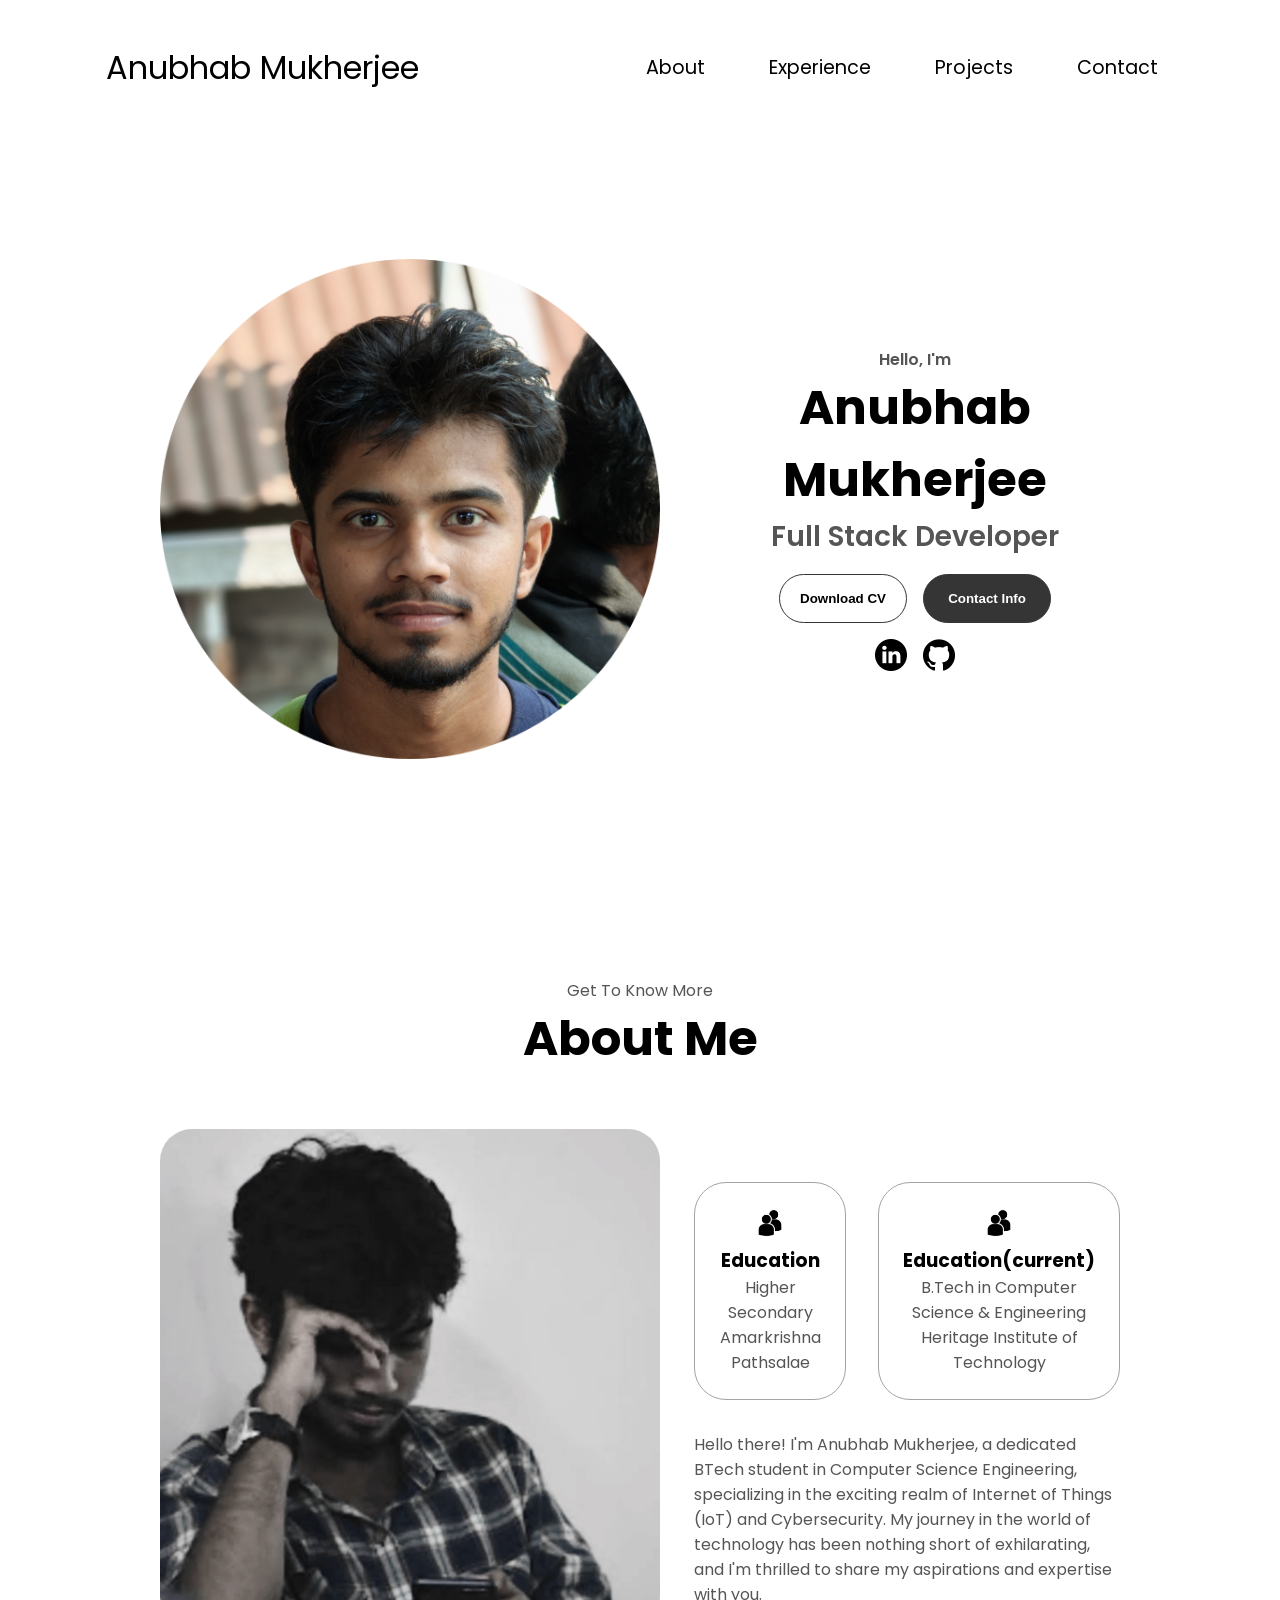
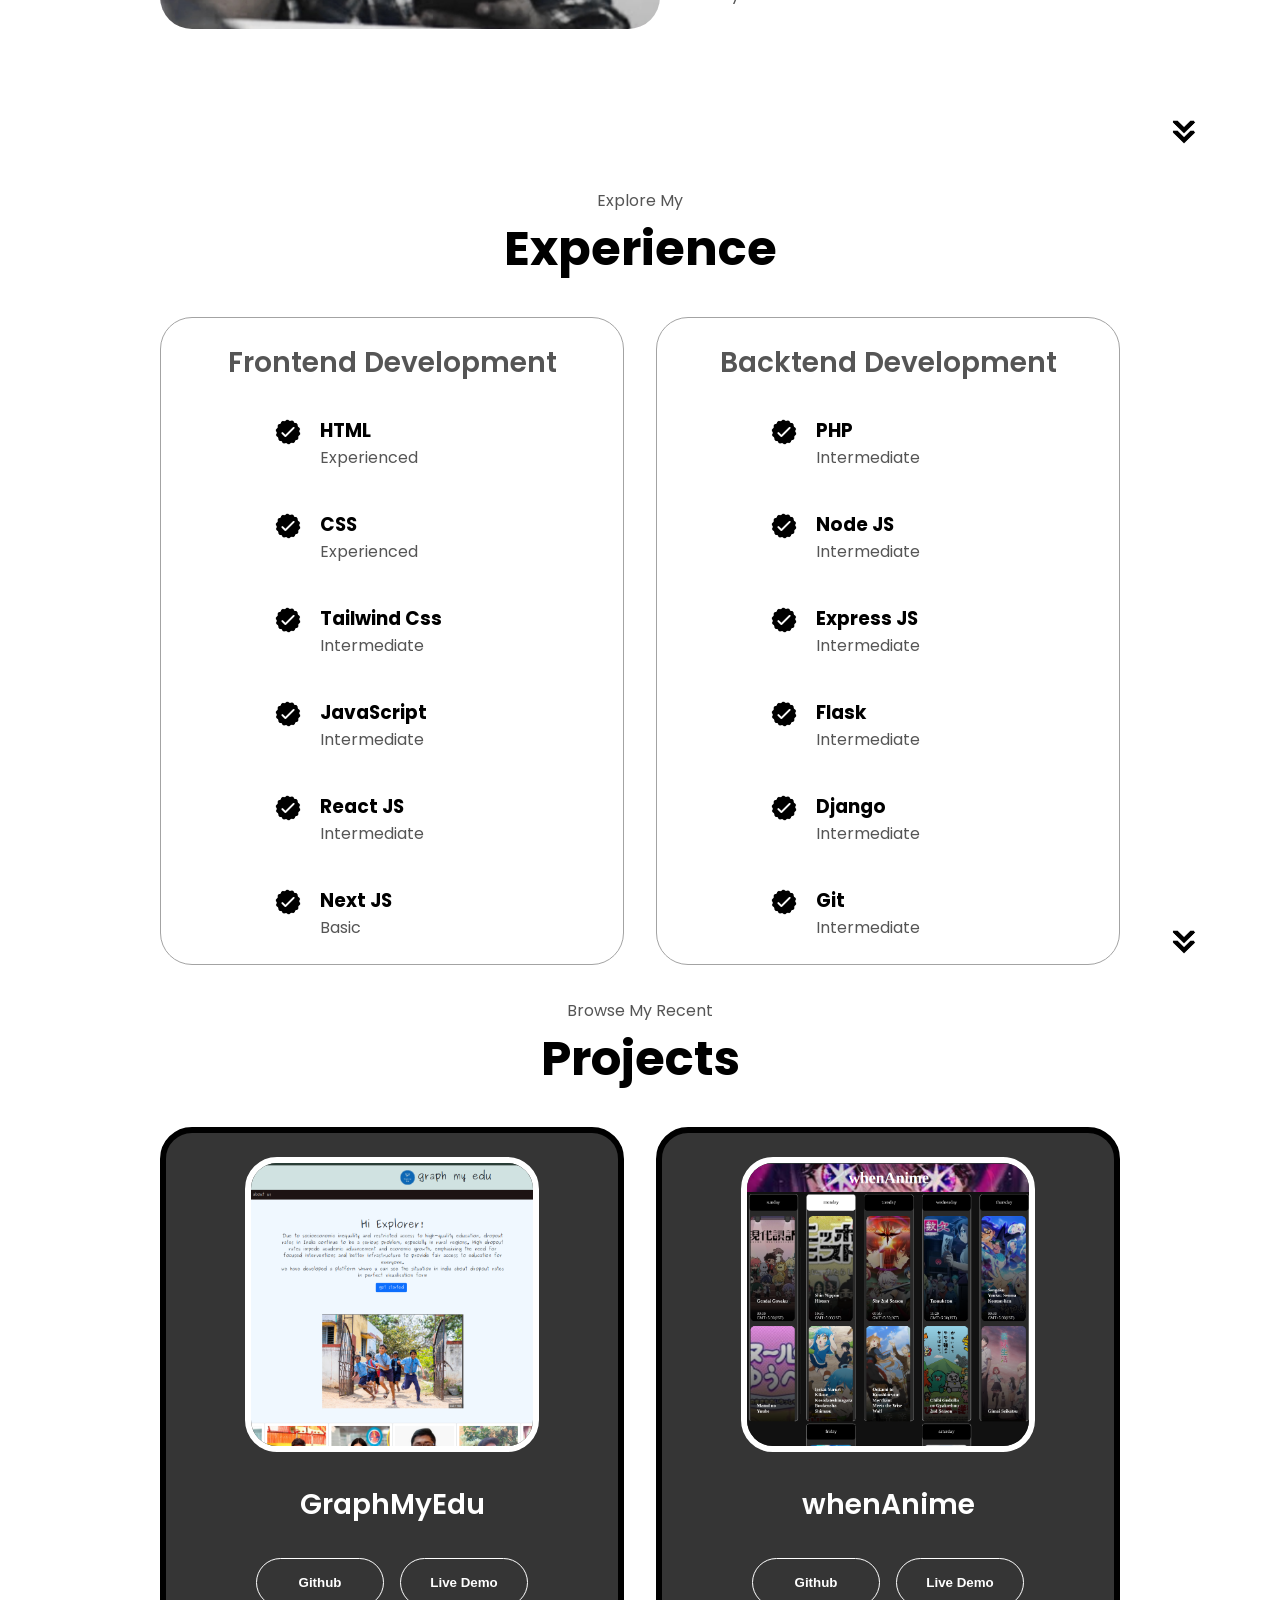
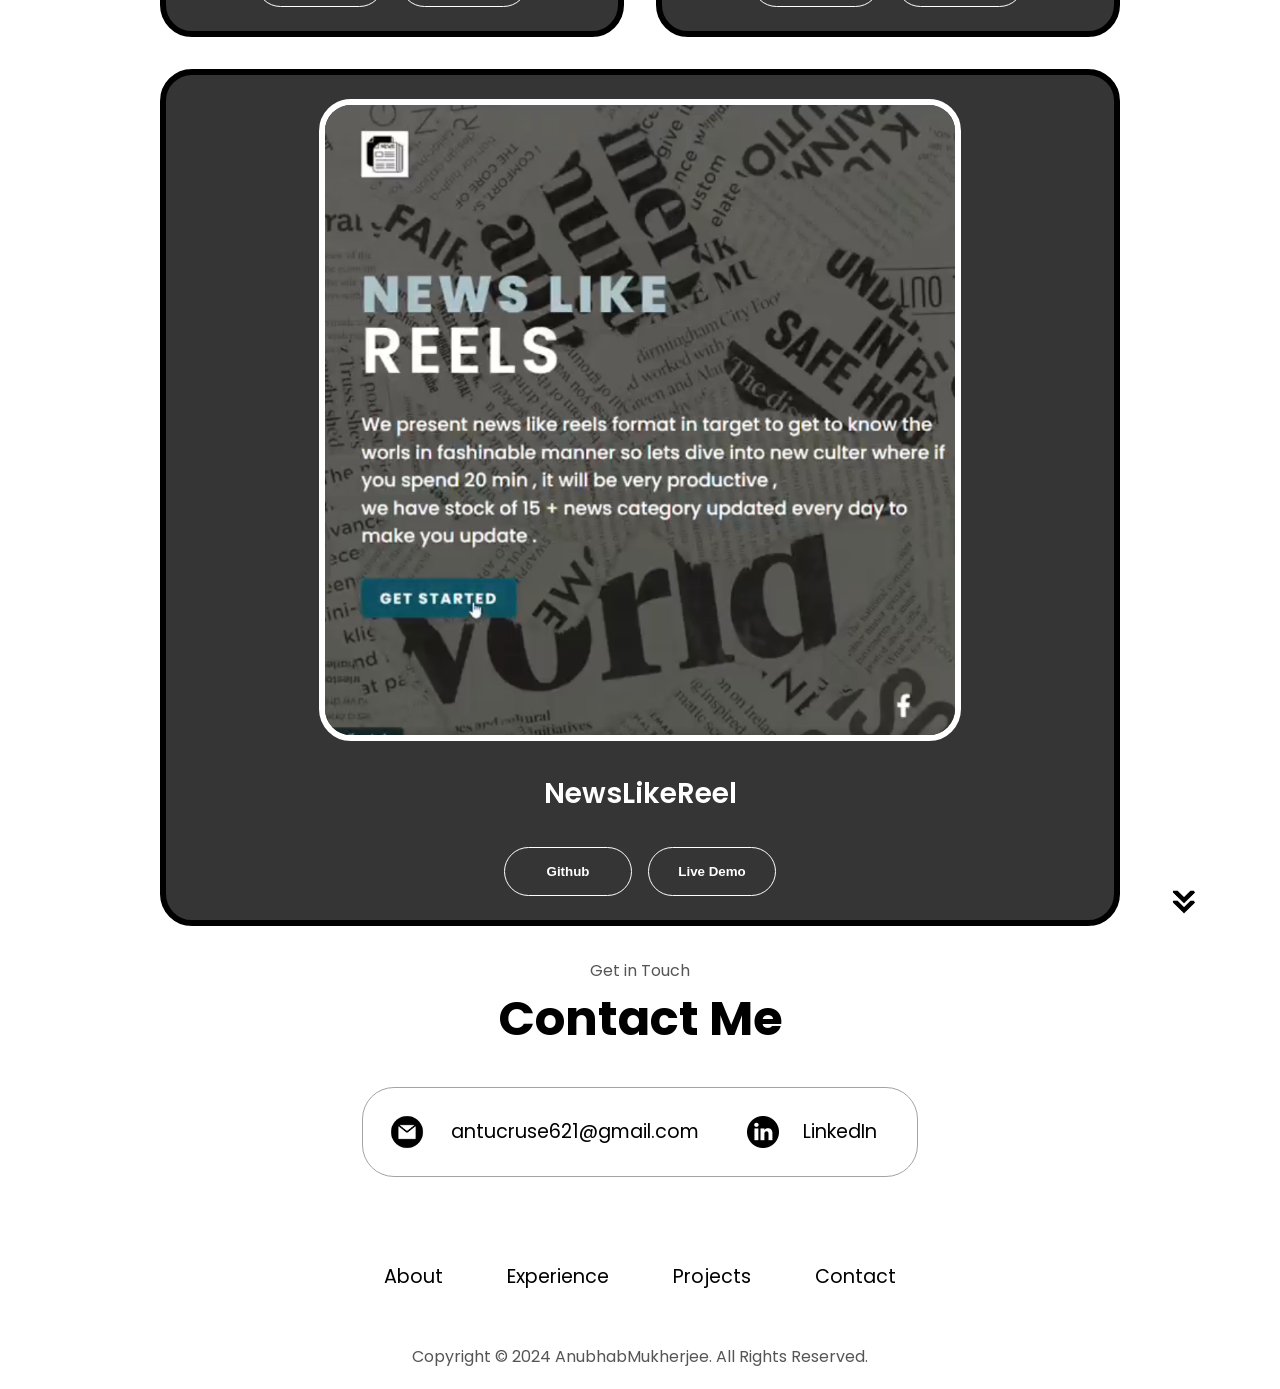
<file: index.html>
<!DOCTYPE html>
<html lang="en">

<head>
	<meta charset="UTF-8" />
	<meta http-equiv="X-UA-Compatible" content="IE=edge" />
	<meta name="viewport" content="width=device-width, initial-scale=1.0" />
	<link rel="shortcut icon" href="assets/favicon.png" type="image/png">
	<title>Anubhab</title>
	<link rel="stylesheet" href="style.css" />
	<link rel="stylesheet" href="mediaqueries.css" />
</head>

<body>
	<nav id="desktop-nav">
		<div class="logo">Anubhab Mukherjee</div>
		<div>
			<ul class="nav-links">
				<li><a href="#about">About</a></li>
				<li><a href="#experience">Experience</a></li>
				<li><a href="#projects">Projects</a></li>
				<li><a href="#contact">Contact</a></li>
			</ul>
		</div>
	</nav>
	<nav id="hamburger-nav">
		<div class="logo">Anubhab Mukherjee</div>
		<div class="hamburger-menu">
			<div class="hamburger-icon" onclick="toggleMenu()">
				<span></span>
				<span></span>
				<span></span>
			</div>
			<div class="menu-links">
				<li><a href="#about" onclick="toggleMenu()">About</a></li>
				<li><a href="#experience" onclick="toggleMenu()">Experience</a></li>
				<li><a href="#projects" onclick="toggleMenu()">Projects</a></li>
				<li><a href="#contact" onclick="toggleMenu()">Contact</a></li>
			</div>
		</div>
	</nav>
	<section id="profile">
		<div class="section__pic-container">
			<img src="./assets/p.png" alt="John Doe profile picture" />
		</div>
		<div class="section__text">
			<p class="section__text__p1">Hello, I'm</p>
			<h1 class="title">Anubhab Mukherjee</h1>
			<p class="section__text__p2">Full Stack Developer</p>
			<div class="btn-container">
				<button class="btn btn-color-2" onclick="window.open('./assets/r.pdf')">
					Download CV
				</button>
				<button class="btn btn-color-1" onclick="location.href='./#contact'">
					Contact Info
				</button>
			</div>
			<div id="socials-container">
				<img src="./assets/linkedin.png" alt="My LinkedIn profile" class="icon"
					onclick="location.href='https://www.linkedin.com/in/anubhab-mukherjee-b98049284/'" />
				<img src="./assets/github.png" alt="My Github profile" class="icon"
					onclick="location.href='https://github.com/AnubhabMukherjee2003'" />
			</div>
		</div>
	</section>
	<section id="about">
		<p class="section__text__p1">Get To Know More</p>
		<h1 class="title">About Me</h1>
		<div class="section-container">
			<div class="section__pic-container">
				<img src="./assets/a.jpg" alt="Profile picture" class="about-pic" />
			</div>
			<div class="about-details-container">
				<div class="about-containers">
					<div class="details-container">
						<img src="./assets/education.png" alt="Education icon" class="icon" />
						<h3>Education</h3>
						<p>Higher Secondary<br />Amarkrishna Pathsalae</p>
					</div>
					<div class="details-container">
						<img src="./assets/education.png" alt="Education icon" class="icon" />
						<h3>Education(current)</h3>
						<p>B.Tech in Computer Science & Engineering<br />Heritage Institute of Technology</p>
					</div>
				</div>
				<div class="text-container">
					<p>
						Hello there! I'm Anubhab Mukherjee, a dedicated BTech student in Computer Science Engineering,
						specializing in the exciting realm of Internet of Things (IoT) and Cybersecurity. My journey in
						the world of technology has been nothing short of exhilarating, and I'm thrilled to share my
						aspirations and expertise with you.
					</p>
				</div>
			</div>
		</div>
		<img src="./assets/arrow.png" alt="Arrow icon" class="icon arrow" onclick="location.href='./#experience'" />
	</section>
	<section id="experience">
		<p class="section__text__p1">Explore My</p>
		<h1 class="title">Experience</h1>
		<div class="experience-details-container">
			<div class="about-containers">
				<div class="details-container">
					<h2 class="experience-sub-title">Frontend Development</h2>
					<div class="article-container">
						<article>
							<img src="./assets/checkmark.png" alt="Experience icon" class="icon" />
							<div>
								<h3>HTML</h3>
								<p>Experienced</p>
							</div>
						</article>
						<article>
							<img src="./assets/checkmark.png" alt="Experience icon" class="icon" />
							<div>
								<h3>CSS</h3>
								<p>Experienced</p>
							</div>
						</article>
						<article>
							<img src="./assets/checkmark.png" alt="Experience icon" class="icon" />
							<div>
								<h3>Tailwind Css</h3>
								<p>Intermediate</p>
							</div>
						</article>
						<article>
							<img src="./assets/checkmark.png" alt="Experience icon" class="icon" />
							<div>
								<h3>JavaScript</h3>
								<p>Intermediate</p>
							</div>
						</article>
						<article>
							<img src="./assets/checkmark.png" alt="Experience icon" class="icon" />
							<div>
								<h3>React JS</h3>
								<p>Intermediate</p>
							</div>
						</article>
						<article>
							<img src="./assets/checkmark.png" alt="Experience icon" class="icon" />
							<div>
								<h3>Next JS</h3>
								<p>Basic</p>
							</div>
						</article>
					</div>
				</div>
				<div class="details-container">
					<h2 class="experience-sub-title">Backtend Development</h2>
					<div class="article-container">
						<article>
							<img src="./assets/checkmark.png" alt="Experience icon" class="icon" />
							<div>
								<h3>PHP</h3>
								<p>Intermediate</p>
							</div>
						</article>
						<article>
							<img src="./assets/checkmark.png" alt="Experience icon" class="icon" />
							<div>
								<h3>Node JS</h3>
								<p>Intermediate</p>
							</div>
						</article>
						<article>
							<img src="./assets/checkmark.png" alt="Experience icon" class="icon" />
							<div>
								<h3>Express JS</h3>
								<p>Intermediate</p>
							</div>
						</article>
						<article>
							<img src="./assets/checkmark.png" alt="Experience icon" class="icon" />
							<div>
								<h3>Flask</h3>
								<p>Intermediate</p>
							</div>
						</article>
						<article>
							<img src="./assets/checkmark.png" alt="Experience icon" class="icon" />
							<div>
								<h3>Django</h3>
								<p>Intermediate</p>
							</div>
						</article>
						<article>
							<img src="./assets/checkmark.png" alt="Experience icon" class="icon" />
							<div>
								<h3>Git</h3>
								<p>Intermediate</p>
							</div>
						</article>
					</div>
				</div>
			</div>
		</div>
		<img src="./assets/arrow.png" alt="Arrow icon" class="icon arrow" onclick="location.href='./#projects'" />
	</section>
	<section id="projects">
		<p class="section__text__p1">Browse My Recent</p>
		<h1 class="title">Projects</h1>
		<div class="experience-details-container">
			<div class="about-containers">
				<div class="details-container color-container">
					<div class="article-container">
						<img src="./assets/pr1.png" alt="Project 1" class="project-img" />
					</div>
					<h2 class="experience-sub-title project-title">GraphMyEdu</h2>
					<div class="btn-container">
						<button class="btn btn-color-2 project-btn" onclick="location.href='https://github.com/AnubhabMukherjee2003/SIH'">
							Github
						</button>
						<button class="btn btn-color-2 project-btn" onclick="location.href='https://anubhabmukherjee2003.github.io/SIH/'">
							Live Demo
						</button>
					</div>
				</div>
				<div class="details-container color-container">
					<div class="article-container">
						<img src="./assets/pr2.png" alt="Project 2" class="project-img" />
					</div>
					<h2 class="experience-sub-title project-title">whenAnime</h2>
					<div class="btn-container">
						<button class="btn btn-color-2 project-btn" onclick="location.href='https://github.com/AnubhabMukherjee2003/whenAnime'">
							Github
						</button>
						<button class="btn btn-color-2 project-btn" onclick="location.href='https://whenanime.netlify.app/'">
							Live Demo
						</button>
					</div>
				</div>
				<div class="details-container color-container">
					<div class="article-container">
						<img src="./assets/pr3.png" alt="Project 3" class="project-img" />
					</div>
					<h2 class="experience-sub-title project-title">NewsLikeReel</h2>
					<div class="btn-container">
						<button class="btn btn-color-2 project-btn" onclick="location.href='https://github.com/AnubhabMukherjee2003/NewsLikeReels'">
							Github
						</button>
						<button class="btn btn-color-2 project-btn" onclick="location.href='https://github.com/AnubhabMukherjee2003/NewsLikeReels'">
							Live Demo
						</button>
					</div>
				</div>
			</div>
		</div>
		<img src="./assets/arrow.png" alt="Arrow icon" class="icon arrow" onclick="location.href='./#contact'" />
	</section>
	<section id="contact">
		<p class="section__text__p1">Get in Touch</p>
		<h1 class="title">Contact Me</h1>
		<div class="contact-info-upper-container">
			<div class="contact-info-container">
				<img src="./assets/email.png" alt="Email icon" class="icon contact-icon email-icon" />
				<p><a href="mailto:antucruse621@gmail.com">antucruse621@gmail.com</a></p>
			</div>
			<div class="contact-info-container">
				<img src="./assets/linkedin.png" alt="LinkedIn icon" class="icon contact-icon" />
				<p><a href="https://www.linkedin.com/in/anubhab-mukherjee-b98049284/" target="_blank">LinkedIn</a></p>
			</div>
		</div>
	</section>
	<footer>
		<nav>
			<div class="nav-links-container">
				<ul class="nav-links">
					<li><a href="#about">About</a></li>
					<li><a href="#experience">Experience</a></li>
					<li><a href="#projects">Projects</a></li>
					<li><a href="#contact">Contact</a></li>
				</ul>
			</div>
		</nav>
		<p>Copyright &#169; 2024 AnubhabMukherjee. All Rights Reserved.</p>
	</footer>
	<script src="script.js"></script>
</body>

</html>
</file>
<file: style.css>
/* GENERAL */

@import url("https://fonts.googleapis.com/css2?family=Poppins:wght@300;400;500;600&display=swap");

* {
  margin: 0;
  padding: 0;
}

body {
  font-family: "Poppins", sans-serif;
}

html {
  scroll-behavior: smooth;
}

p {
  color: rgb(85, 85, 85);
}

/* TRANSITION */

a,
.btn {
  transition: all 300ms ease;
}

/* DESKTOP NAV */

nav,
.nav-links {
  display: flex;
}

nav {
  justify-content: space-around;
  align-items: center;
  height: 15vh;
}

.nav-links {
  gap: 2rem;
  list-style: none;
  font-size: 1.2rem;
}

a {
  color: black;
  text-decoration: none;
  text-decoration-color: white;
  padding: 1rem;
  border-radius: 5rem;
  height: 2 rem;
}

a:hover {
  color: white;
  background-color: rgb(53, 53, 53);
  /* text-decoration: underline; */
  text-underline-offset: 1rem;
  text-decoration-color: rgb(181, 181, 181);
}

.logo {
  font-size: 2rem;
}

.logo:hover {
  cursor: default;
}

/* HAMBURGER MENU */

#hamburger-nav {
  display: none;
}

.hamburger-menu {
  position: relative;
  display: inline-block;
}

.hamburger-icon {
  display: flex;
  flex-direction: column;
  justify-content: space-between;
  height: 24px;
  width: 30px;
  cursor: pointer;
}

.hamburger-icon span {
  width: 100%;
  height: 2px;
  background-color: black;
  transition: all 0.3 ease-in-out;
}

.menu-links {
  position: absolute;
  top: 100%;
  right: 0;
  background-color: white;
  width: fit-content;
  max-height: 0;
  overflow: hidden;
  transition: all 0.3 ease-in-out;
}

.menu-links a {
  display: block;
  padding: 10px;
  text-align: center;
  font-size: 1.5rem;
  color: black;
  text-decoration: none;
  transition: all 0.3 ease-in-out;
}

.menu-links li {
  list-style: none;
}

.menu-links.open {
  max-height: 300px;
}

.hamburger-icon.open span:first-child {
  transform: rotate(45deg) translate(10px, 5px);
}

.hamburger-icon.open span:nth-child(2) {
  opacity: 0;
}

.hamburger-icon.open span:last-child {
  transform: rotate(-45deg) translate(10px, -5px);
}

.hamburger-icon span:first-child {
  transform: none;
}

.hamburger-icon span:first-child {
  opacity: 1;
}

.hamburger-icon span:first-child {
  transform: none;
}

/* SECTIONS */

section {
  /* padding-top: 4vh; */
  height: 90vh;
  margin: 0 10rem;
  box-sizing: border-box;
  min-height: fit-content;
}

.section-container {
  display: flex;
}

/* PROFILE SECTION */

#profile {
  display: flex;
  justify-content: center;
  gap: 5rem;
  height: 70vh;
}

.section__pic-container {
  display: flex;
  height: 500px;
  width: 470px;
  margin: auto 0;
}

.section__text {
  align-self: center;
  text-align: center;
}

.section__text p {
  font-weight: 600;
}

.section__text__p1 {
  text-align: center;
}

.section__text__p2 {
  font-size: 1.75rem;
  margin-bottom: 1rem;
}

.title {
  font-size: 3rem;
  text-align: center;
}

#socials-container {
  display: flex;
  justify-content: center;
  margin-top: 1rem;
  gap: 1rem;
}

/* ICONS */

.icon {
  cursor: pointer;
  height: 2rem;
}

/* BUTTONS */

.btn-container {
  display: flex;
  justify-content: center;
  gap: 1rem;
}

.btn {
  font-weight: 600;
  transition: all 300ms ease;
  padding: 1rem;
  width: 8rem;
  border-radius: 2rem;
}

.btn-color-1,
.btn-color-2 {
  border: rgb(53, 53, 53) 0.1rem solid;
}

.btn-color-1:hover,
.btn-color-2:hover {
  cursor: pointer;
}

.btn-color-1,
.btn-color-2:hover {
  background: rgb(53, 53, 53);
  color: white;
}

.btn-color-1:hover {
  background: rgb(0, 0, 0);
}

.btn-color-2 {
  background: none;
}

.btn-color-2:hover {
  border: rgb(255, 255, 255) 0.1rem solid;
}

.btn-container {
  gap: 1rem;
}

/* ABOUT SECTION */

#about {
  position: relative;
}

.about-containers {
  gap: 2rem;
  margin-bottom: 2rem;
  margin-top: 2rem;
}

.about-details-container {
  justify-content: center;
  flex-direction: column;
}

.about-containers,
.about-details-container {
  display: flex;
}

.about-pic {
  border-radius: 2rem;
}

.arrow {
  position: absolute;
  right: -5rem;
  bottom: 2.5rem;
}

.details-container {
  padding: 1.5rem;
  flex: 1;
  background: white;
  border-radius: 2rem;
  border: rgb(53, 53, 53) 0.1rem solid;
  border-color: rgb(163, 163, 163);
  text-align: center;
}

.section-container {
  gap: 4rem;
  height: 75%;
}

.section__pic-container {
  height: 500px;
  width: 470px;
  margin: auto 0;
}

/* EXPERIENCE SECTION */

#experience {
  position: relative;
}

.experience-sub-title {
  color: rgb(85, 85, 85);
  font-weight: 600;
  font-size: 1.75rem;
  margin-bottom: 2rem;
}

.experience-details-container {
  display: flex;
  justify-content: center;
  flex-direction: column;
}

.article-container {
  display: flex;
  text-align: initial;
  flex-wrap: wrap;
  flex-direction: row;
  gap: 2.5rem;
  justify-content: space-around;
}

article {
  display: flex;
  width: 15rem;
  /* justify-content: space-between; */
  /* gap: 0.5rem; */
}

article .icon {
  cursor: default;
  margin-right: 1rem;
}

/* PROJECTS SECTION */

#projects {
  position: relative;
  /* color: white; */
}

.color-container {
  border: 6px solid black;
  /* border-color: rgb(53, 53, 53); */
  background: rgb(53, 53, 53);
  /* border-radius: 0; */
}

.project-img {
  border-radius: 2rem;
  width: 70%;
  height: 70%;
  border: 6px solid white;
}

.project-title {
  margin: 2rem;
  /* color: black; */
  color: white;
}

.project-btn {
  /* color: black; */
  color: white;
  border-color: white;
}

.project-btn:hover {
  /* color: black; */
  background-color: white;
  color: black;
  border:2px solid black;
}

/* CONTACT */

#contact {
  display: flex;
  justify-content: center;
  flex-direction: column;
  height: 60vh;
}

.contact-info-upper-container {
  display: flex;
  justify-content: center;
  border-radius: 2rem;
  border: rgb(53, 53, 53) 0.1rem solid;
  border-color: rgb(163, 163, 163);
  background: (250, 250, 250);
  margin: 2rem auto;
  padding: 0.5rem;
}

.contact-info-container {
  display: flex;
  align-items: center;
  justify-content: center;
  gap: 0.5rem;
  margin: 1rem;
}

.contact-info-container p {
  font-size: larger;
}

.contact-icon {
  cursor: default;
}

.email-icon {
  height: 2.5rem;
}

/* FOOTER SECTION */

footer {
  height: 20vh;
  margin: 0 1rem;
}

footer p {
  text-align: center;
}
</file>
<file: mediaqueries.css>
@media screen and (max-width: 1400px) {
  #profile {
    height: 83vh;
    margin-bottom: 6rem;
  }
  .about-containers {
    flex-wrap: wrap;
  }
  #contact,
  #projects {
    height: fit-content;
  }
}

@media screen and (max-width: 1200px) {
  #desktop-nav {
    display: none;
  }
  #hamburger-nav {
    display: flex;
  }
  #experience,
  .experience-details-container {
    margin-top: 2rem;
  }
  #profile,
  .section-container {
    display: block;
  }
  .arrow {
    display: none;
  }
  section,
  .section-container {
    height: fit-content;
  }
  section {
    margin: 0 5%;
  }
  .section__pic-container {
    width: 275px;
    height: 275px;
    margin: 0 auto 2rem;
  }
  .about-containers {
    margin-top: 0;
  }
}

@media screen and (max-width: 600px) {
  #contact,
  footer {
    height: 40vh;
  }
  #profile {
    height: 60vh;
    margin-bottom: 0;
  }
  article {
    font-size: 1rem;
  }
  footer nav {
    height: fit-content;
    margin-bottom: 2rem;
  }
  .about-containers,
  .contact-info-upper-container,
  .btn-container {
    flex-wrap: wrap;
  }
  .contact-info-container {
    margin: 0;
  }
  .contact-info-container p,
  .nav-links li a {
    font-size: 1rem;
  }
  .experience-sub-title {
    font-size: 1.25rem;
  }
  .logo {
    font-size: 1.5rem;
  }
  .nav-links {
    flex-direction: column;
    gap: 0.5rem;
    text-align: center;
  }
  .section__pic-container {
    width: auto;
    height: 46vw;
    justify-content: center;
  }
  .section__text__p2 {
    font-size: 1.25rem;
  }
  .title {
    font-size: 2rem;
  }
  .text-container {
    text-align: justify;
  }
}
</file>
